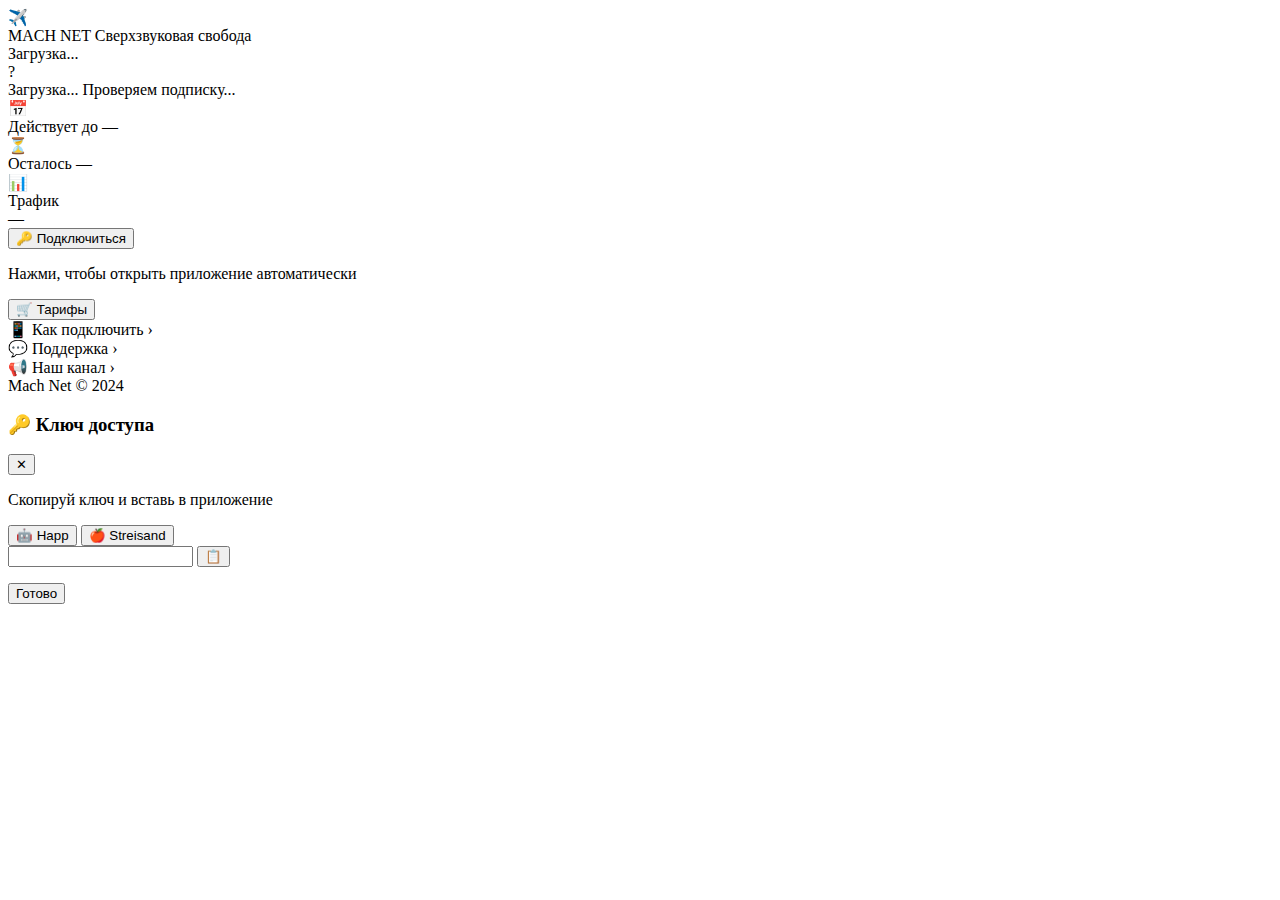
<file: index.html>
<!DOCTYPE html>
<html lang="ru">
<head>
    <meta charset="UTF-8">
    <meta name="viewport" content="width=device-width, initial-scale=1.0, maximum-scale=1.0, user-scalable=no">
    <title>Mach Net</title>
    <link rel="stylesheet" href="style.css">
    <script src="https://telegram.org/js/telegram-web-app.js"></script>
</head>
<body>
    <div class="app">
        <header class="header">
            <div class="logo">
                <div class="logo-icon">✈️</div>
                <div class="logo-text">
                    <span class="brand">MACH NET</span>
                    <span class="tagline">Сверхзвуковая свобода</span>
                </div>
            </div>
            <div id="statusBadge" class="status-badge">
                <span class="status-dot"></span>
                <span class="status-text">Загрузка...</span>
            </div>
        </header>

        <section class="user-card">
            <div class="user-avatar" id="userAvatar">
                <span id="avatarLetter">?</span>
            </div>
            <div class="user-info">
                <span class="user-name" id="userName">Загрузка...</span>
                <span class="user-sub" id="userSub">Проверяем подписку...</span>
            </div>
        </section>

        <section class="stats-grid">
            <div class="stat-card">
                <div class="stat-icon">📅</div>
                <div class="stat-content">
                    <span class="stat-label">Действует до</span>
                    <span class="stat-value" id="expiryDate">—</span>
                </div>
            </div>
            <div class="stat-card">
                <div class="stat-icon">⏳</div>
                <div class="stat-content">
                    <span class="stat-label">Осталось</span>
                    <span class="stat-value" id="daysLeft">—</span>
                </div>
            </div>
            <div class="stat-card wide">
                <div class="stat-icon">📊</div>
                <div class="stat-content">
                    <span class="stat-label">Трафик</span>
                    <div class="traffic-bar">
                        <div class="traffic-fill" id="trafficFill"></div>
                    </div>
                    <span class="stat-value small" id="trafficText">—</span>
                </div>
            </div>
        </section>

        <section class="actions">
            <button class="btn btn-primary" id="connectBtn" onclick="smartConnect()">
                <span class="btn-icon">🔑</span>
                <span class="btn-text">Подключиться</span>
            </button>
            <p class="btn-hint" id="btnHint">Нажми, чтобы открыть приложение автоматически</p>
            <button class="btn btn-secondary" onclick="openBot()">
                <span class="btn-icon">🛒</span>
                <span class="btn-text">Тарифы</span>
            </button>
        </section>

        <section class="quick-links">
            <div class="link-item" onclick="openHelp()">
                <span class="link-icon">📱</span>
                <span class="link-text">Как подключить</span>
                <span class="link-arrow">›</span>
            </div>
            <div class="link-item" onclick="openSupport()">
                <span class="link-icon">💬</span>
                <span class="link-text">Поддержка</span>
                <span class="link-arrow">›</span>
            </div>
            <div class="link-item" onclick="openChannel()">
                <span class="link-icon">📢</span>
                <span class="link-text">Наш канал</span>
                <span class="link-arrow">›</span>
            </div>
        </section>

        <footer class="footer">
            <span>Mach Net © 2024</span>
        </footer>
    </div>

    <div id="keyModal" class="modal">
        <div class="modal-backdrop" onclick="closeModal()"></div>
        <div class="modal-content">
            <div class="modal-header">
                <h3>🔑 Ключ доступа</h3>
                <button class="modal-close" onclick="closeModal()">✕</button>
            </div>
            <div class="modal-body">
                <p class="modal-desc">Скопируй ключ и вставь в приложение</p>
                
                <div class="app-buttons" id="appButtons">
                    <button class="app-btn android" onclick="openAndroidApp()">
                        <span class="app-icon">🤖</span>
                        <span class="app-name">Happ</span>
                    </button>
                    <button class="app-btn ios" onclick="openIOSApp()">
                        <span class="app-icon">🍎</span>
                        <span class="app-name">Streisand</span>
                    </button>
                </div>
                
                <div class="key-box">
                    <input type="text" id="keyInput" readonly>
                    <button class="copy-btn" onclick="copyKey()">
                        <span id="copyIcon">📋</span>
                    </button>
                </div>
                
                <p class="modal-hint" id="modalHint"></p>
            </div>
            <div class="modal-footer">
                <button class="btn btn-primary" onclick="closeModal()">Готово</button>
            </div>
        </div>
    </div>

    <script src="script.js"></script>
</body>
</html>
</file>
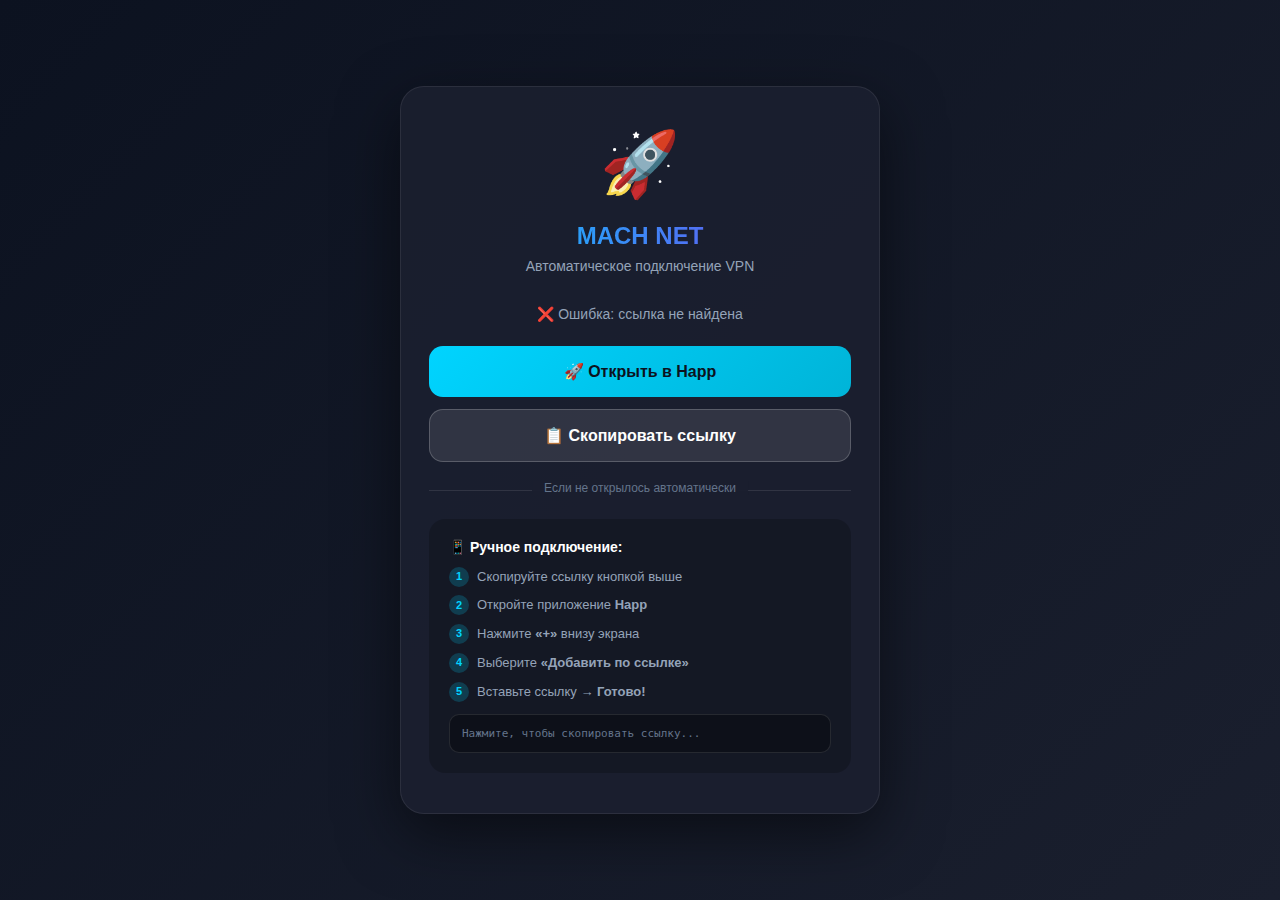
<file: redirect.html>
<!DOCTYPE html>
<html lang="ru">
<head>
    <meta charset="UTF-8">
    <meta name="viewport" content="width=device-width, initial-scale=1.0, maximum-scale=1.0, user-scalable=no">
    <title>MACH NET — Подключение VPN</title>
    
    <meta property="og:title" content="MACH NET — Сверхзвуковая свобода">
    <meta property="og:description" content="Нажмите, чтобы добавить VPN подписку">
    
    <style>
        * { margin: 0; padding: 0; box-sizing: border-box; }
        
        body {
            font-family: -apple-system, BlinkMacSystemFont, 'Segoe UI', Roboto, sans-serif;
            background: linear-gradient(135deg, #0c1220 0%, #1a1f2e 100%);
            min-height: 100vh;
            display: flex;
            align-items: center;
            justify-content: center;
            padding: 20px;
            color: #fff;
        }
        
        .container {
            max-width: 480px;
            width: 100%;
            background: rgba(26, 31, 46, 0.95);
            border-radius: 24px;
            padding: 40px 28px;
            text-align: center;
            box-shadow: 0 20px 60px rgba(0, 0, 0, 0.5);
            border: 1px solid rgba(255, 255, 255, 0.08);
        }
        
        .logo { font-size: 64px; margin-bottom: 20px; }
        
        h1 {
            font-size: 24px;
            margin-bottom: 8px;
            background: linear-gradient(90deg, #00d4ff, #7c3aed);
            -webkit-background-clip: text;
            -webkit-text-fill-color: transparent;
        }
        
        .subtitle {
            color: #94a3b8;
            font-size: 14px;
            margin-bottom: 32px;
        }
        
        .spinner {
            width: 40px;
            height: 40px;
            border: 3px solid rgba(0, 212, 255, 0.2);
            border-top-color: #00d4ff;
            border-radius: 50%;
            animation: spin 1s linear infinite;
            margin: 0 auto 24px;
        }
        
        @keyframes spin { to { transform: rotate(360deg); } }
        
        .status {
            color: #94a3b8;
            font-size: 14px;
            margin-bottom: 24px;
        }
        
        .buttons { display: flex; flex-direction: column; gap: 12px; }
        
        .btn {
            padding: 16px 24px;
            border-radius: 14px;
            border: none;
            font-size: 16px;
            font-weight: 600;
            cursor: pointer;
            transition: all 0.2s;
            text-decoration: none;
            display: block;
        }
        
        .btn-primary {
            background: linear-gradient(135deg, #00d4ff, #00b4d8);
            color: #0c1220;
        }
        
        .btn-primary:hover { transform: translateY(-2px); box-shadow: 0 8px 24px rgba(0, 212, 255, 0.3); }
        
        .btn-secondary {
            background: rgba(255, 255, 255, 0.1);
            color: #fff;
            border: 1px solid rgba(255, 255, 255, 0.2);
        }
        
        .btn-secondary:hover { background: rgba(255, 255, 255, 0.15); }
        
        .divider {
            margin: 28px 0;
            border-top: 1px solid rgba(255, 255, 255, 0.1);
            position: relative;
        }
        
        .divider::after {
            content: 'Если не открылось автоматически';
            position: absolute;
            top: -10px;
            left: 50%;
            transform: translateX(-50%);
            background: rgba(26, 31, 46, 0.95);
            padding: 0 12px;
            color: #64748b;
            font-size: 12px;
            white-space: nowrap;
        }
        
        .manual-guide {
            text-align: left;
            background: rgba(0, 0, 0, 0.2);
            border-radius: 16px;
            padding: 20px;
            margin-top: 8px;
        }
        
        .manual-title {
            font-size: 14px;
            font-weight: 600;
            margin-bottom: 12px;
            color: #fff;
        }
        
        .steps {
            list-style: none;
            counter-reset: step;
        }
        
        .steps li {
            counter-increment: step;
            color: #94a3b8;
            font-size: 13px;
            line-height: 1.6;
            padding-left: 28px;
            position: relative;
            margin-bottom: 8px;
        }
        
        .steps li::before {
            content: counter(step);
            position: absolute;
            left: 0;
            width: 20px;
            height: 20px;
            background: rgba(0, 212, 255, 0.2);
            color: #00d4ff;
            border-radius: 50%;
            font-size: 11px;
            font-weight: 600;
            display: flex;
            align-items: center;
            justify-content: center;
        }
        
        .sub-url {
            background: rgba(0, 0, 0, 0.3);
            border: 1px solid rgba(255, 255, 255, 0.1);
            border-radius: 10px;
            padding: 12px;
            margin-top: 12px;
            word-break: break-all;
            font-family: monospace;
            font-size: 11px;
            color: #64748b;
            cursor: pointer;
            transition: all 0.2s;
        }
        
        .sub-url:hover {
            border-color: #00d4ff;
            color: #00d4ff;
        }
        
        .copy-toast {
            position: fixed;
            bottom: 24px;
            left: 50%;
            transform: translateX(-50%) translateY(100px);
            background: #22c55e;
            color: white;
            padding: 12px 24px;
            border-radius: 10px;
            font-weight: 600;
            font-size: 14px;
            opacity: 0;
            transition: all 0.3s;
        }
        
        .copy-toast.show {
            transform: translateX(-50%) translateY(0);
            opacity: 1;
        }
    </style>
</head>
<body>
    <div class="container">
        <div class="logo">🚀</div>
        <h1>MACH NET</h1>
        <p class="subtitle">Автоматическое подключение VPN</p>
        
        <div class="spinner" id="spinner"></div>
        <p class="status" id="status">Открываем приложение Happ...</p>
        
        <div class="buttons">
            <a href="#" class="btn btn-primary" id="openBtn">🚀 Открыть в Happ</a>
            <button class="btn btn-secondary" id="copyBtn">📋 Скопировать ссылку</button>
        </div>
        
        <div class="divider"></div>
        
        <div class="manual-guide">
            <div class="manual-title">📱 Ручное подключение:</div>
            <ol class="steps">
                <li>Скопируйте ссылку кнопкой выше</li>
                <li>Откройте приложение <b>Happ</b></li>
                <li>Нажмите <b>«+»</b> внизу экрана</li>
                <li>Выберите <b>«Добавить по ссылке»</b></li>
                <li>Вставьте ссылку → <b>Готово!</b></li>
            </ol>
            
            <div class="sub-url" id="subUrl" onclick="copyUrl()">
                Нажмите, чтобы скопировать ссылку...
            </div>
        </div>
        
        <!-- ВИДЕО УБРАНО - теперь отправляется прямо в боте при выборе устройства -->
    </div>
    
    <div class="copy-toast" id="toast">✅ Ссылка скопирована!</div>
    
    <script>
        // Получаем параметры из URL
        const params = new URLSearchParams(window.location.search);
        const encodedUrl = params.get('url');
        
        if (!encodedUrl) {
            document.getElementById('status').textContent = '❌ Ошибка: ссылка не найдена';
            document.getElementById('spinner').style.display = 'none';
        } else {
            // Декодируем URL (он уже URL-encoded)
            const subUrl = decodeURIComponent(encodedUrl);
            
            // Показываем URL
            document.getElementById('subUrl').textContent = subUrl;
            
            // Формируем deep link для Happ
            // Happ ожидает: happ://add/URL_ENCODED_SUBSCRIPTION
            // НЕ base64, а просто URL-encoded подписку
            const happDeepLink = `happ://add/${encodedUrl}`;
            
            // Устанавливаем ссылку на кнопку
            document.getElementById('openBtn').href = happDeepLink;
            
            // Автооткрытие через 800ms
            setTimeout(() => {
                window.location.href = happDeepLink;
                
                // Через 2 секунды меняем статус
                setTimeout(() => {
                    document.getElementById('status').textContent = 'Если приложение не открылось — нажмите кнопку выше';
                    document.getElementById('spinner').style.display = 'none';
                }, 2000);
            }, 800);
        }
        
        // Копирование
        document.getElementById('copyBtn').addEventListener('click', copyUrl);
        
        function copyUrl() {
            const url = document.getElementById('subUrl').textContent;
            
            if (navigator.clipboard && window.isSecureContext) {
                navigator.clipboard.writeText(url).then(showToast);
            } else {
                // Fallback
                const input = document.createElement('input');
                input.value = url;
                input.style.position = 'fixed';
                input.style.left = '-9999px';
                document.body.appendChild(input);
                input.select();
                document.execCommand('copy');
                document.body.removeChild(input);
                showToast();
            }
        }
        
        function showToast() {
            const toast = document.getElementById('toast');
            toast.classList.add('show');
            setTimeout(() => toast.classList.remove('show'), 2500);
        }
    </script>
</body>
</html>
</file>
<file: style.css>

</file>
